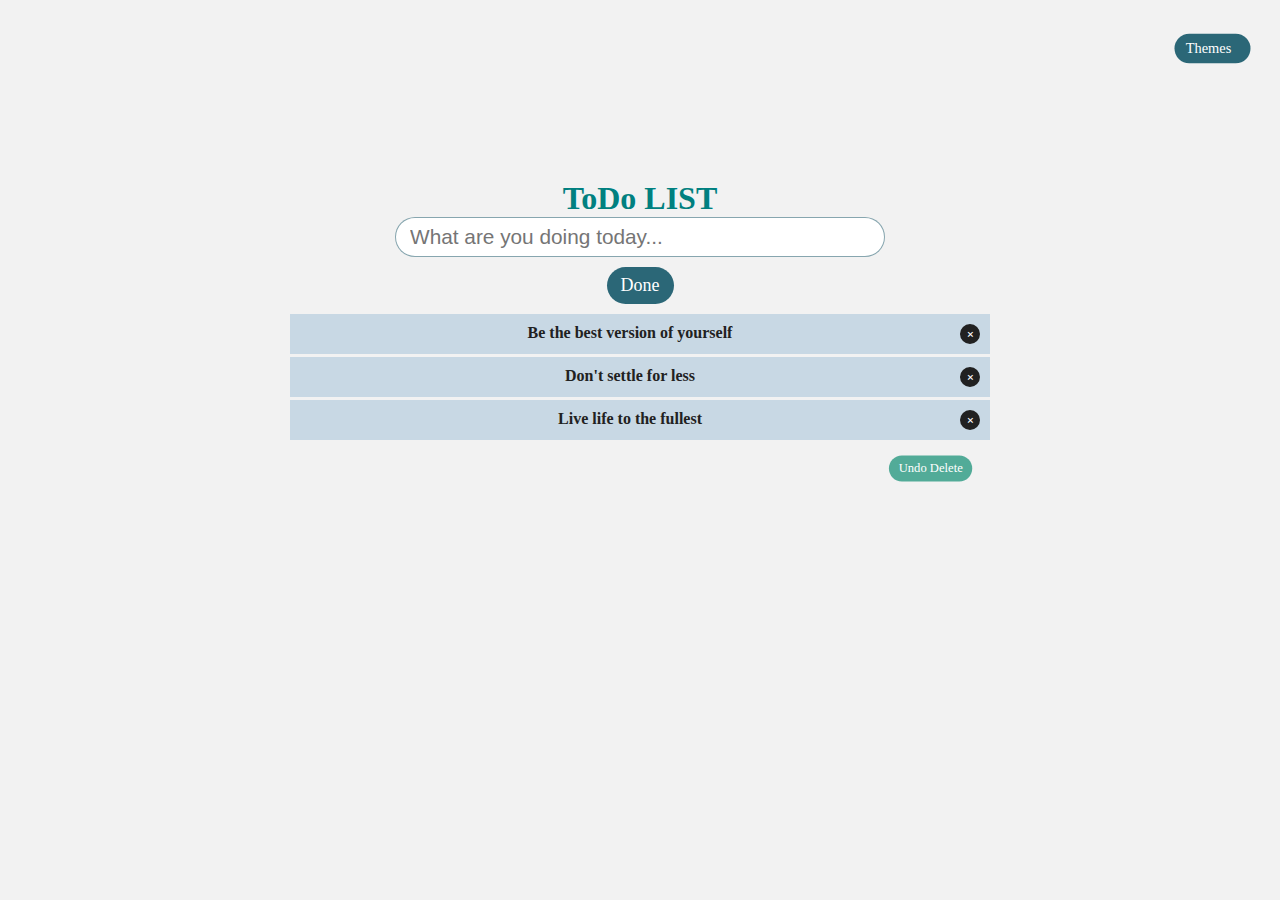
<file: index.html>
<!DOCTYPE html>
<html lang="en">

<head>
  <meta charset="UTF-8" />
  <meta http-equiv="X-UA-Compatible" content="IE=edge" />
  <meta name="viewport" content="width=device-width, initial-scale=1.0" />
  <link rel="stylesheet" href="https://cdnjs.cloudflare.com/ajax/libs/font-awesome/6.2.0/css/all.min.css" integrity="sha512-xh6O/CkQoPOWDdYTDqeRdPCVd1SpvCA9XXcUnZS2FmJNp1coAFzvtCN9BmamE+4aHK8yyUHUSCcJHgXloTyT2A==" crossorigin="anonymous" referrerpolicy="no-referrer" />
  <link rel="stylesheet" href="css/style.css" />
  <title>To Do List | OOP</title>
</head>

<body>
  <div class="lightDark">
    <i class="fa-solid fa-sun" id="no-display"></i>
    <i class="fa-solid fa-moon"></i>
  </div>

  <button id="themes">Themes<i class="fa-solid fa-arrow-down"></i></button>
  <nav class="nav-themes">
    <ul>
      <li class="theme violet">Violet</li>
      <li class="theme peach">Peach</li>
      <li class="theme teal">Teal</li>
    </ul>
  </nav>
  <h1>ToDo LIST</h1>

  <div id="inputCont">
    <input type="text" name="text" id="toDoEntry" placeholder="What are you doing today..." />
    <p id="errorMessage" class="error">
      No task entered, please enter your input
    </p>
    <button class="submit">Done</button>
  </div>

  <div id="out"></div>
  <p id="noDeletedMessage" class="error">No deleted tasks</p>
  <button id="unDo">Undo Delete</button>
  <!-- <div id="doneTrash">
      <i class="fa-regular fa-trash-can"><span></span></i>
      <i class="fa-regular fa-square-check"><span></span></i>
    </div> -->
  <script src="js/storage.js"></script>
  <script src="js/themes.js"></script>
  <script src="js/class.js"></script>
  <script src="js/func.js"></script>
</body>

</html>
</file>
<file: css/style.css>
@import url(./variables.css);
/*styles*/
* {
  margin: 0;
  padding: 0;
  box-sizing: border-box;
}
body {
  background: var(--background);
  font-family: "Montserrat";
  min-width: 400px;
  max-width: 700px;
  margin-top: clamp(18vh, 50px, 100px);
  margin-inline: auto;
}
.lightDark {
  display: inline-block;
}

.lightDark .fa-solid {
  color: var(--lg-col);
  font-size: 30px;
}
.lightDark:hover {
  cursor: pointer;
}
#no-display {
  display: none;
}
#themes {
  background: var(--theme-bg-col);
  color: var(--theme-bt-text);
  cursor: pointer;
  position: absolute;
  top: 20px;
  right: 20px;
  transform: scale(0.8);
}
#themes .fa-solid {
  margin-left: 10px;
}
.nav-themes {
  display: none;
  margin-top: -6px;
  cursor: pointer;
  position: absolute;
  top: 70px;
  right: 23px;
}
.nav-themes li {
  padding: 5px 10px;
  list-style: none;
  width: 110px;
  border-radius: 25px;
}

.teal {
  background: #2b6777;
  color: #fff;
}
.violet {
  background: #5e2b3d;
  color: #fff;
}
.peach {
  background: #f6c453;
  color: #000;
}
h1 {
  text-align: center;
  color: var(--h1-col);
  font-style: normal;
  font-weight: 700;
  font-display: swap;
}
#inputCont button {
  background: var(--sub-bt-col);
  color: var(--sub-bt-txt);
}

#inputCont button,
#unDo,
#themes {
  display: block;
  font-family: "Montserrat";
  font-style: normal;
  font-weight: 500;
  font-size: 1.125rem;
  padding-block: 8px;
  padding-inline: 14px;
  margin-block: 10px;
  margin-inline: auto;
  border: none;
  border-radius: 25px;
  transition: all 0.5s;
}

#unDo {
  text-align: right;
  transform: scale(0.7);
  margin-left: auto;
  margin-right: 0;
  color: var(--undo-bt-txt);
  background: var(--undo-bt-bg);
}
#inputCont button:hover {
  cursor: pointer;
  transform: translateY(5px);
}
#unDo:hover {
  cursor: pointer;
}
#toDoEntry {
  display: block;
  margin: 0 auto;
  font-size: 1.3rem;
  font-weight: 100;
  border: 1.5px solid var(--input-border);
  border-radius: 25px;
  padding: 7px;
  padding-inline-start: 14px;
  width: 70%;
  outline: none;
}
.error {
  color: red;
  text-align: center;
  display: none;
  transition: all 0.5s;
}

ul#out {
  height: auto;
}
.taskStyles {
  font-family: "Montserrat";
  font-style: normal;
  font-weight: 600;
  background: var(--todo-bg);
  color: var(--todo-col);
  padding: 10px;
  margin-block: 3px;
  display: flex;
  justify-content: space-between;
}

.taskStyles .fa-regular {
  color: var(--checked-icon);
}
.taskStyles input {
  outline: none;
  border: 1px solid black;
  max-width: 400px;
  background: #ffff;
  border-radius: 25px;
  padding-inline-start: 10px;
  font-family: "Montserrat";
  font-style: normal;
  font-weight: 600;
  font-size: inherit;
}
.taskStyles input:focus {
  width: 300px;
}
.taskStyles:first-child {
  margin-top: 0;
}
#done {
  text-decoration: line-through;
  font-weight: 400;
}
button.cancel {
  color: white;
  background: var(--del-bt-bg);
  border: none;
  width: 20px;
  height: 20px;
  display: grid;
  place-items: center;
  border-radius: 100%;
  transform: rotate(-45deg);
  transition: all 0.5s;
}
.cancel:hover {
  cursor: pointer;
  background: var(--del-bt-hover);
}
.fa-regular:hover {
  cursor: pointer;
}
#noDeletedMessage {
  text-align: right;
}
/* #doneTrash {
  display: flex;
}
#doneTrash .fa-regular {
  display: inline-block;
  display: grid;
  place-items: center;
  border-radius: 100%;
  font-size: 2rem;
  height: 170px;
  width: 170px;
  background: teal;
  margin-inline: auto;
}
.fa-regular span {
  margin-top: -20px;
  font-size: 1rem;
} */

@media screen and (max-width: 720px) {
  .lightDark{
    margin-left: 10px;
  }
  body{
    width: 90vw;
  }
}

@media screen and (max-width: 450px) {
  .taskStyles {
    margin: 5px auto;
    width: 90%;
    justify-content: space-between;
    gap: 5px;
  } 
}
</file>
